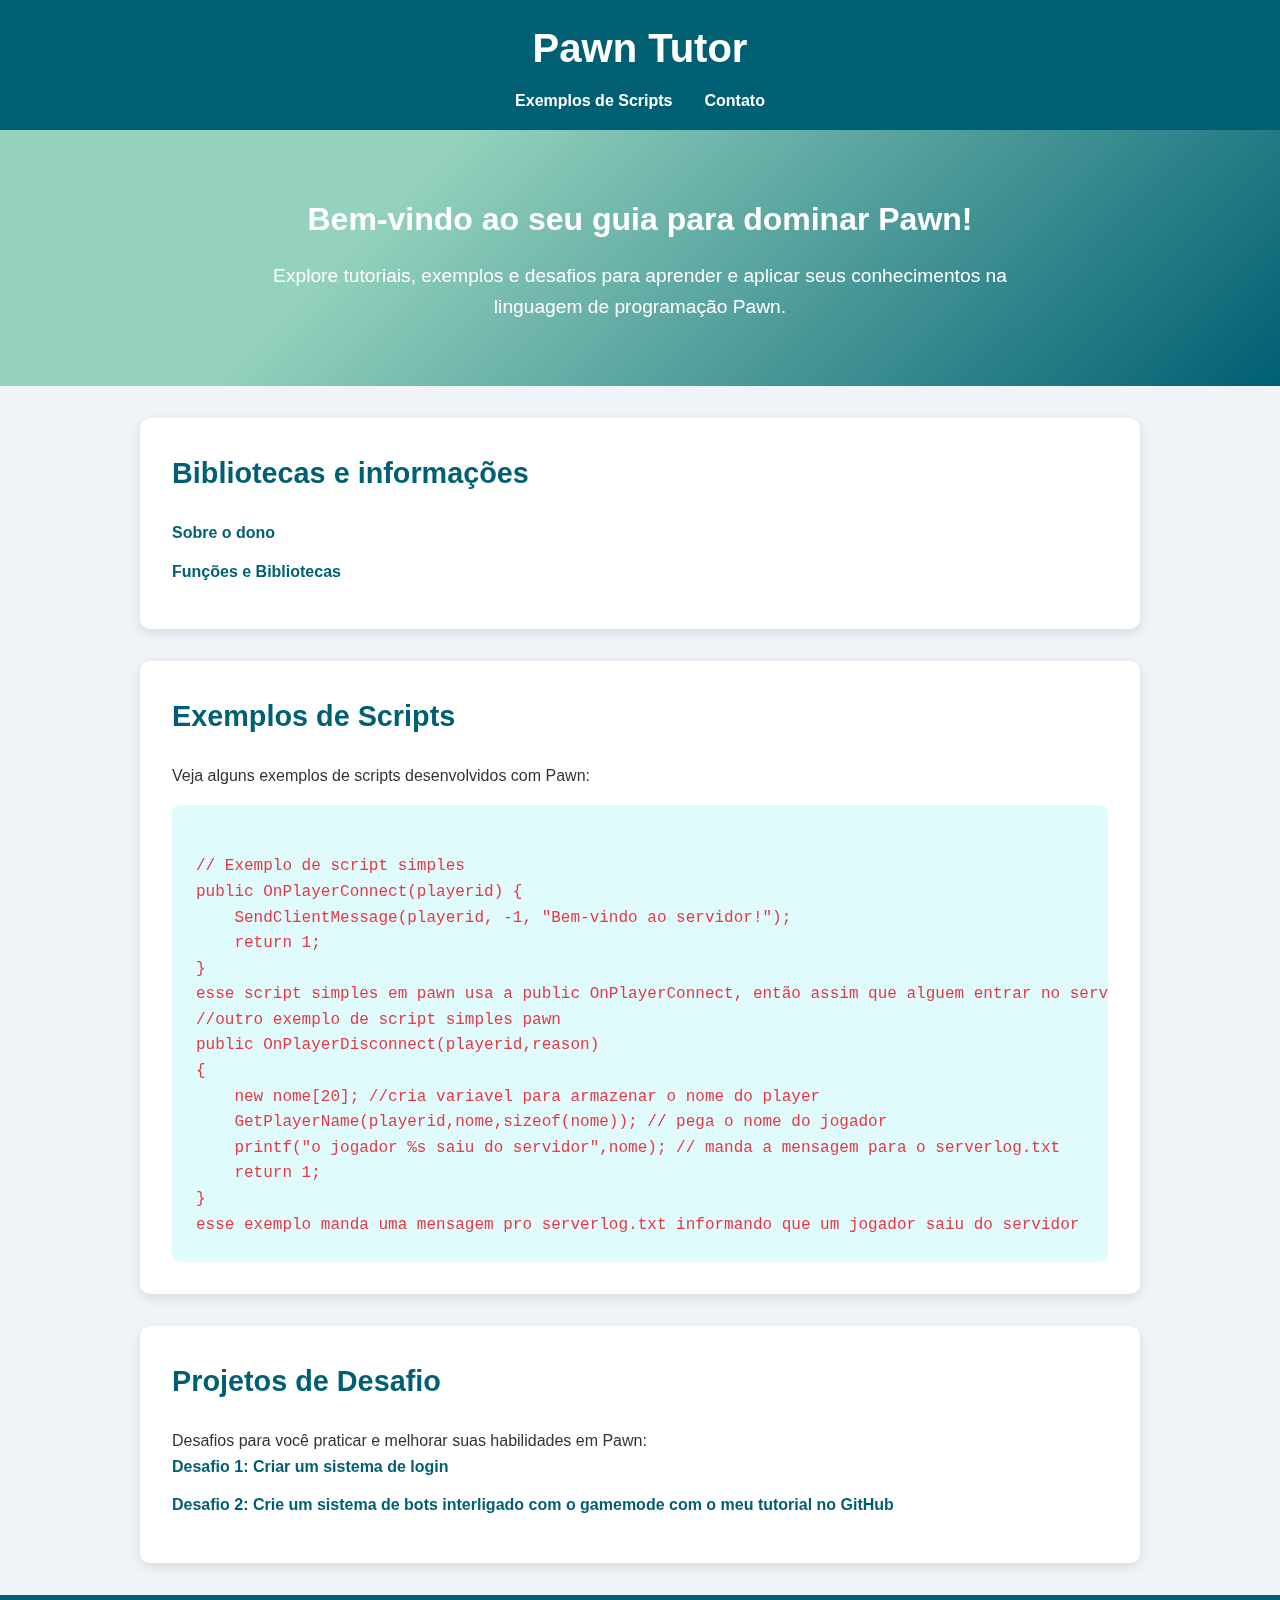
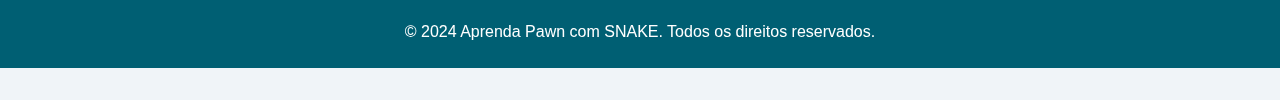
<file: index.html>
<!DOCTYPE html>
<html lang="pt-BR">
<head>
    <meta charset="UTF-8">
    <meta name="viewport" content="width=device-width, initial-scale=1.0">
    <title>Pawn Tutor</title>
    <link rel="stylesheet" href="styles.css">
</head>
<body>
    <header>
        <h1>Pawn Tutor</h1>
        <nav>
            <ul>
                <li><a href="#exemplos">Exemplos de Scripts</a></li>
                <li><a href="#contato">Contato</a></li>
            </ul>
        </nav>
    </header>

    <section id="intro">
        <h2>Bem-vindo ao seu guia para dominar Pawn!</h2>
        <p>Explore tutoriais, exemplos e desafios para aprender e aplicar seus conhecimentos na linguagem de programação Pawn.</p>
    </section>

    <section id="topicos" class="content-section">
        <h2> Bibliotecas e informações        </h2>
        <ul>
            <li><a href="moreinfo.html">Sobre o dono</a></li>
            <li><a href="bibliotecas.html">Funções e Bibliotecas</a></li>
        </ul>
    </section>

    <section id="exemplos" class="content-section">
        <h2>Exemplos de Scripts</h2>
        <p>Veja alguns exemplos de scripts desenvolvidos com Pawn:</p>
        <pre><code>
// Exemplo de script simples
public OnPlayerConnect(playerid) {
    SendClientMessage(playerid, -1, "Bem-vindo ao servidor!");
    return 1;
}
esse script simples em pawn usa a public OnPlayerConnect, então assim que alguem entrar no servidor ele receberá essa mensagem de boas vindas
//outro exemplo de script simples pawn
public OnPlayerDisconnect(playerid,reason)
{
    new nome[20]; //cria variavel para armazenar o nome do player
    GetPlayerName(playerid,nome,sizeof(nome)); // pega o nome do jogador
    printf("o jogador %s saiu do servidor",nome); // manda a mensagem para o serverlog.txt
    return 1;
} 
esse exemplo manda uma mensagem pro serverlog.txt informando que um jogador saiu do servidor
</code></pre>
    </section>

    <section id="desafios" class="content-section">
        <h2>Projetos de Desafio</h2>
        <p>Desafios para você praticar e melhorar suas habilidades em Pawn:</p>
        <ul>
            <li><a href="sistemlogin.html" target="_blank">Desafio 1: Criar um sistema de login</a></li>
            <li><a href="https://github.com/SNAKE085/discord-includes" target="_blank">Desafio 2: Crie um sistema de bots interligado com o gamemode com o meu tutorial no GitHub</a></li>
        </ul>
    </section>

    <footer>
        <p>&copy; 2024 Aprenda Pawn com SNAKE. Todos os direitos reservados.</p>
    </footer>
</body>
</html>
</file>
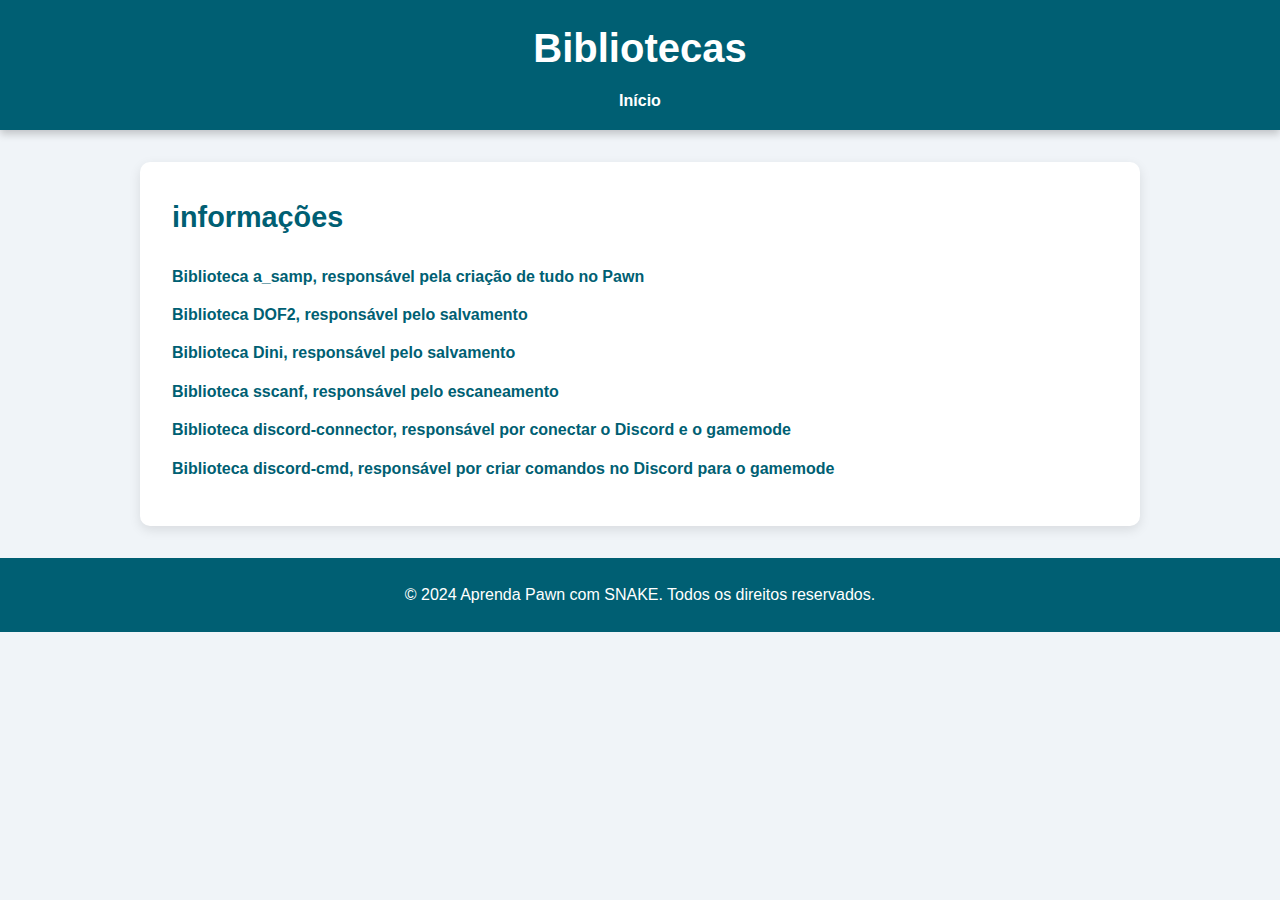
<file: bibliotecas.html>
<!DOCTYPE html>
<html lang="pt-BR">
<head>
    <meta charset="UTF-8">
    <meta name="viewport" content="width=device-width, initial-scale=1.0">
    <title>Bibliotecas</title>
    <link rel="stylesheet" href="styles.css">
</head>
<body>
    <header>
        <h1>Bibliotecas</h1>
        <nav>
            <ul>
                <li><a href="index.html">Início</a></li>
            </ul>
        </nav>
    </header>

    <section id="desafio1" class="content-section">
      <h2>informações</h2>
      <ul>
         <li><a href="include/a_samp.inc" download="a_samp.inc">Biblioteca a_samp, responsável pela criação de tudo no Pawn</a></li>
         <li><a href="include/DOF2.inc" download="DOF2.inc">Biblioteca DOF2, responsável pelo salvamento</a></li>
         <li><a href="include/Dini.inc" download="Dini.inc">Biblioteca Dini, responsável pelo salvamento</a></li>
         <li><a href="include/sscanf.inc" download="sscanf.inc">Biblioteca sscanf, responsável pelo escaneamento</a></li>
         <li><a href="include/discord-connector.inc" download="discord-connector.inc">Biblioteca discord-connector, responsável por conectar o Discord e o gamemode</a></li>
         <li><a href="include/discord-cmd.inc" download="discord-cmd.inc">Biblioteca discord-cmd, responsável por criar comandos no Discord para o gamemode</a></li>
     </ul>
       
    </section>

    <footer>
        <p>&copy; 2024 Aprenda Pawn com SNAKE. Todos os direitos reservados.</p>
    </footer>
</body>
</html>
</file>
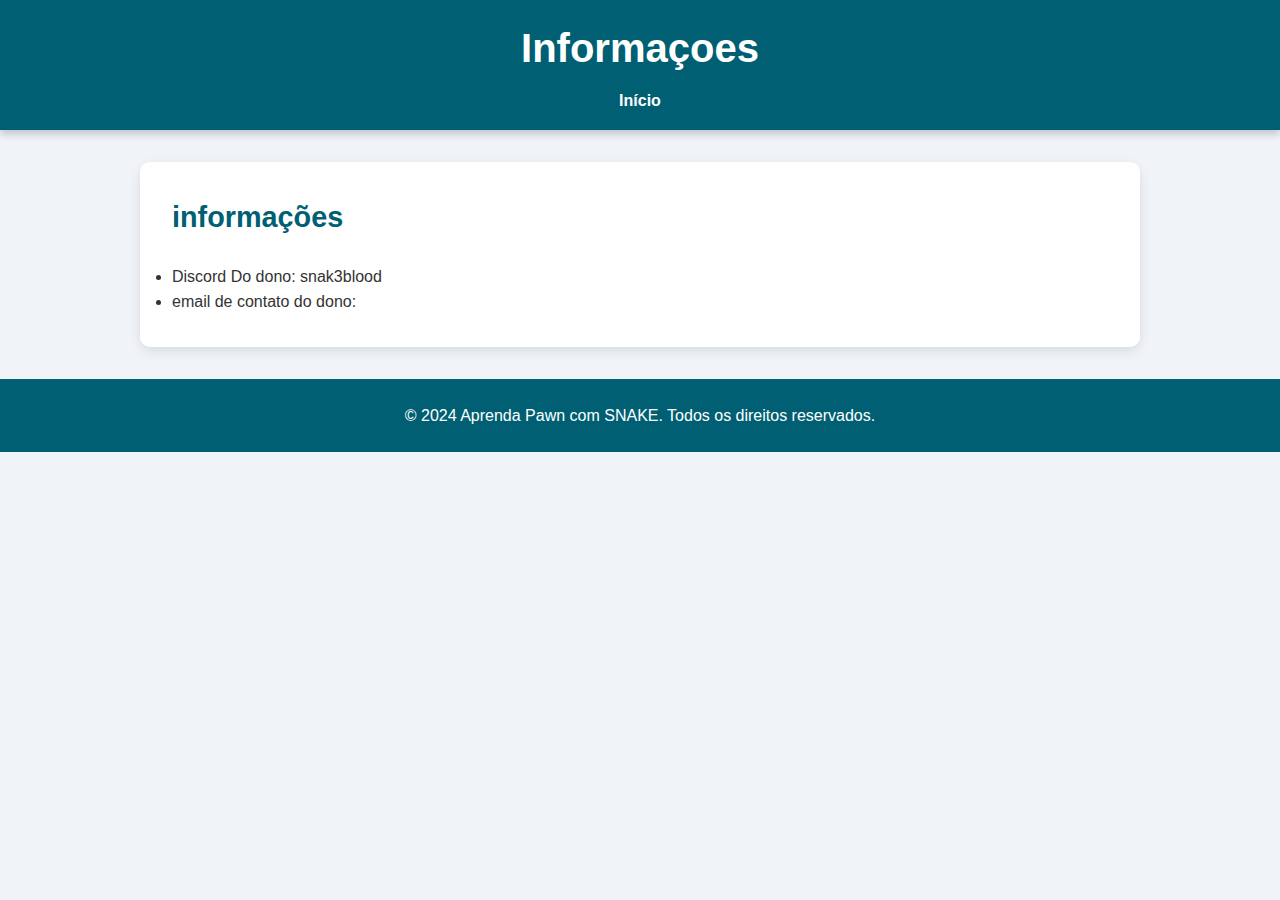
<file: moreinfo.html>
<!DOCTYPE html>
<html lang="pt-BR">
<head>
    <meta charset="UTF-8">
    <meta name="viewport" content="width=device-width, initial-scale=1.0">
    <title>Sobre o dono</title>
    <link rel="stylesheet" href="styles.css">
</head>
<body>
    <header>
        <h1>Informaçoes</h1>
        <nav>
            <ul>
                <li><a href="index.html">Início</a></li>
            </ul>
        </nav>
    </header>

    <section id="desafio1" class="content-section">
      <h2>informações</h2>
      <li><a> Discord Do dono: snak3blood</a></li>
      <li><a> email de contato do dono:</a></li>  
    </section>

    <footer>
        <p>&copy; 2024 Aprenda Pawn com SNAKE. Todos os direitos reservados.</p>
    </footer>
</body>
</html>
</file>
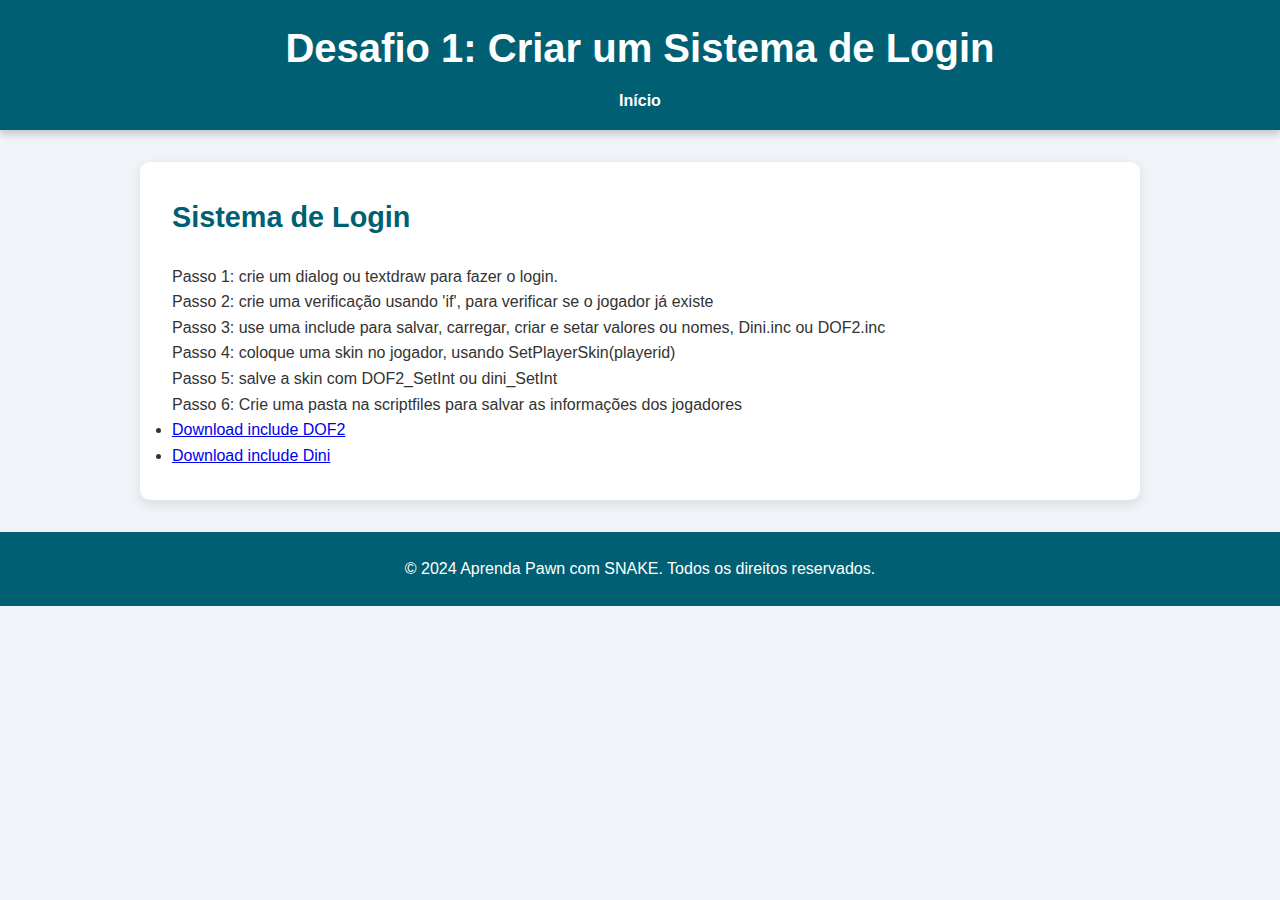
<file: sistemlogin.html>
<!DOCTYPE html>
<html lang="pt-BR">
<head>
    <meta charset="UTF-8">
    <meta name="viewport" content="width=device-width, initial-scale=1.0">
    <title>Desafio 1: Sistema de Login</title>
    <link rel="stylesheet" href="styles.css">
</head>
<body>
    <header>
        <h1>Desafio 1: Criar um Sistema de Login</h1>
        <nav>
            <ul>
                <li><a href="index.html">Início</a></li>
            </ul>
        </nav>
    </header>

    <section id="desafio1" class="content-section">
        <h2>Sistema de Login</h2>
        <p>Passo 1: crie um dialog ou textdraw para fazer o login.</p>
        <p>Passo 2: crie uma verificação usando 'if', para verificar se o jogador já existe</p>
        <p>Passo 3: use uma include para salvar, carregar, criar e setar valores ou nomes, Dini.inc ou DOF2.inc</p>
        <p>Passo 4: coloque uma skin no jogador, usando SetPlayerSkin(playerid)</p>
        <p>Passo 5: salve a skin com DOF2_SetInt ou dini_SetInt</p>
        <p>Passo 6: Crie uma pasta na scriptfiles para salvar as informações dos jogadores</p>
        <li><a href="include/DOF2.inc" download="DOF2.inc">Download include DOF2</a></li>
        <li><a href="include/Dini.inc" download="Dini.inc">Download include Dini</a></li>
    </section>

    <footer>
        <p>&copy; 2024 Aprenda Pawn com SNAKE. Todos os direitos reservados.</p>
    </footer>
</body>
</html>
</file>
<file: styles.css>
/* Estilos Globais */
* {
    margin: 0;
    padding: 0;
    box-sizing: border-box;
}

body {
    font-family: 'Open Sans', sans-serif;
    line-height: 1.6;
    background-color: #f0f4f8;
    color: #333;
    margin: 0;
}

/* Cabeçalho */
header {
    background-color: #005f73;
    color: #fff;
    padding: 1rem 0;
    text-align: center;
    box-shadow: 0 4px 8px rgba(0, 0, 0, 0.2);
}

header h1 {
    font-size: 2.5rem;
    margin-bottom: 0.5rem;
}

nav ul {
    list-style: none;
    display: flex;
    justify-content: center;
    padding: 0;
}

nav ul li {
    margin: 0 1rem;
}

nav ul li a {
    color: #fff;
    text-decoration: none;
    font-weight: bold;
    transition: color 0.3s;
}

nav ul li a:hover {
    color: #94d2bd;
}

/* Seção de Introdução */
#intro {
    background: linear-gradient(135deg, #94d2bd 30%, #005f73 100%);
    color: #fff;
    text-align: center;
    padding: 4rem 0;
}

#intro h2 {
    font-size: 2rem;
    margin-bottom: 1rem;
}

#intro p {
    font-size: 1.2rem;
    max-width: 800px;
    margin: 0 auto;
}

/* Seções de Conteúdo */
.content-section {
    padding: 2rem;
    margin: 2rem auto;
    max-width: 1000px;
    background-color: #fff;
    border-radius: 10px;
    box-shadow: 0 4px 12px rgba(0, 0, 0, 0.1);
}

.content-section h2 {
    font-size: 1.8rem;
    margin-bottom: 1.5rem;
    color: #005f73;
}

.content-section ul {
    list-style: none;
}

.content-section ul li {
    margin-bottom: 0.8rem;
}

.content-section ul li a {
    color: #005f73;
    text-decoration: none;
    font-weight: bold;
}

.content-section ul li a:hover {
    text-decoration: underline;
}

/* Estilos para Código */
pre {
    background-color: #e0fbfc;
    padding: 1.5rem;
    border-radius: 8px;
    margin-top: 1rem;
    font-size: 1rem;
    overflow-x: auto;
}

code {
    color: #e63946;
    font-family: 'Courier New', Courier, monospace;
}

/* Formulário de Contato */
form input, form textarea {
    width: 100%;
    padding: 1rem;
    margin-bottom: 1rem;
    border: 2px solid #005f73;
    border-radius: 8px;
    font-size: 1rem;
}

form textarea {
    height: 150px;
    resize: vertical;
}

form button {
    padding: 1rem 2rem;
    background-color: #005f73;
    color: #fff;
    border: none;
    cursor: pointer;
    border-radius: 8px;
    font-size: 1.2rem;
    transition: background-color 0.3s;
}

form button:hover {
    background-color: #94d2bd;
}

/* Rodapé */
footer {
    text-align: center;
    padding: 1.5rem;
    background-color: #005f73;
    color: #fff;
    margin-top: 2rem;
}
</file>
